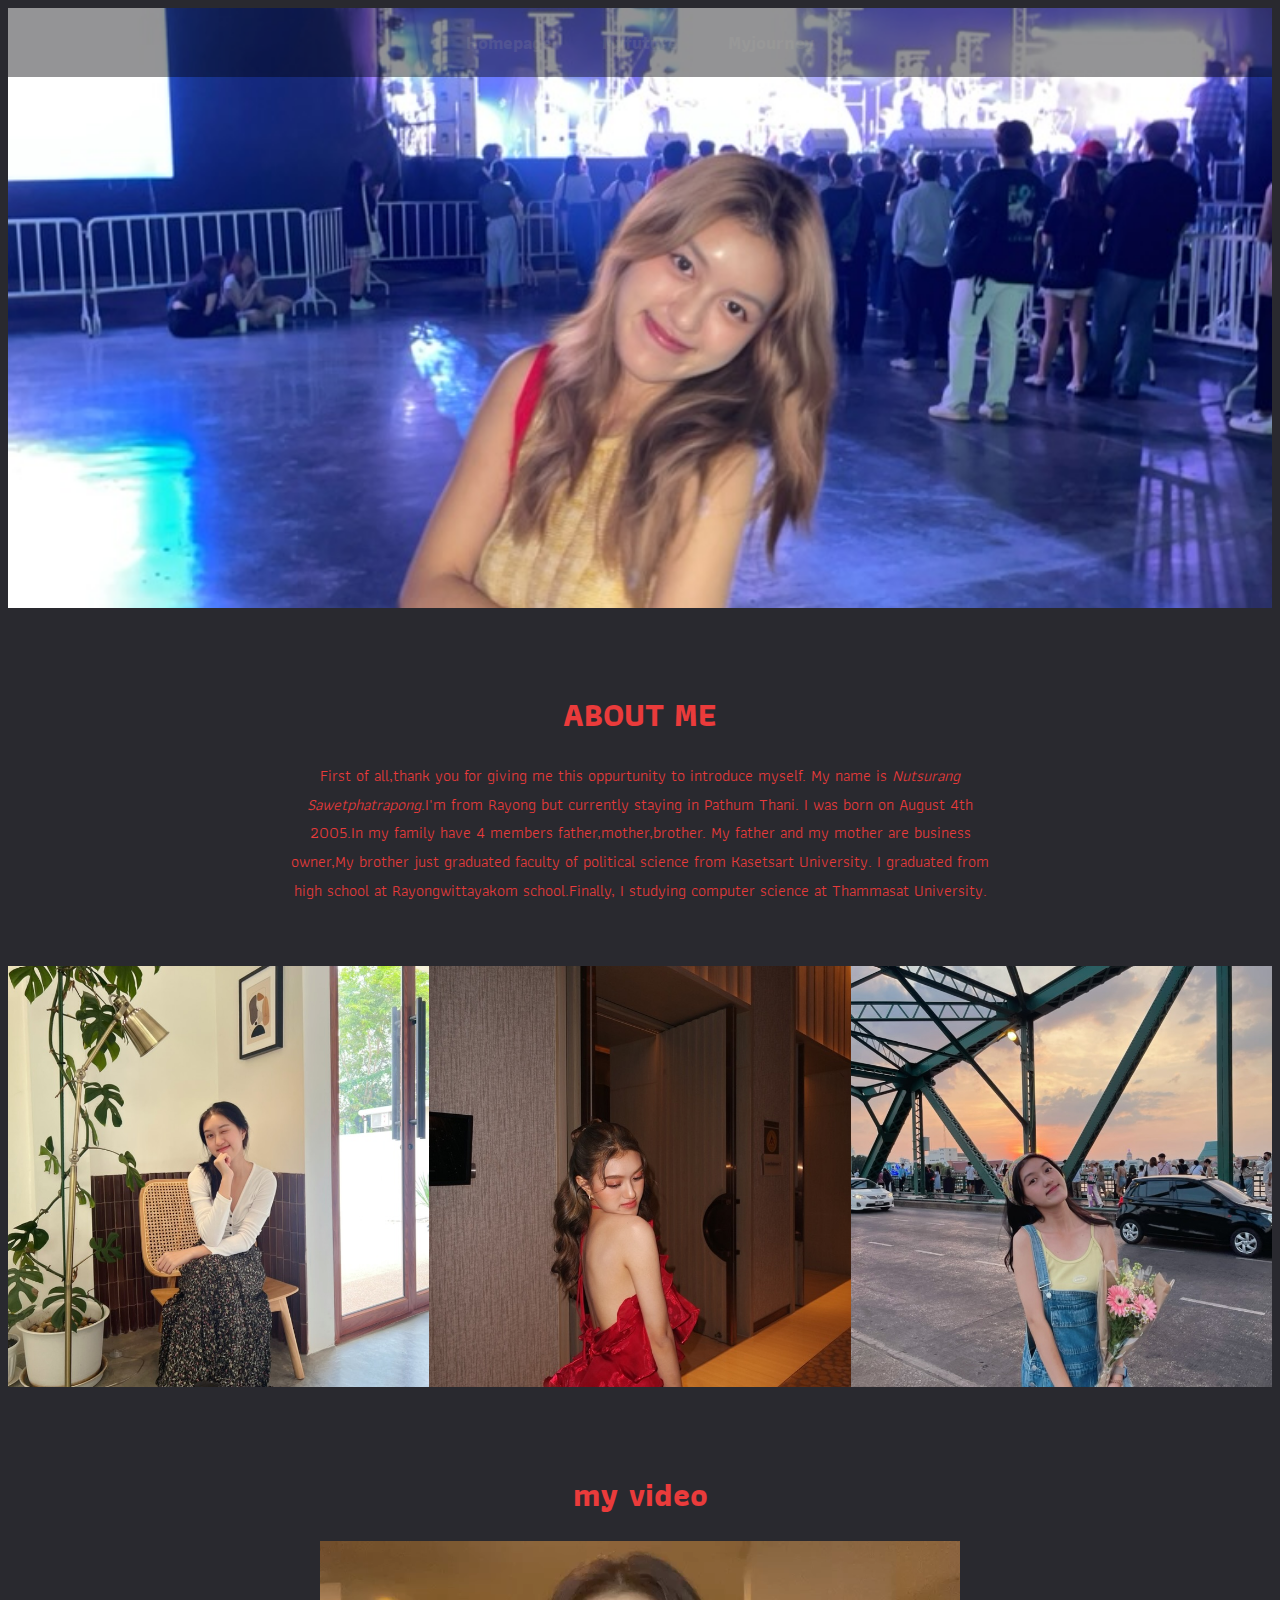
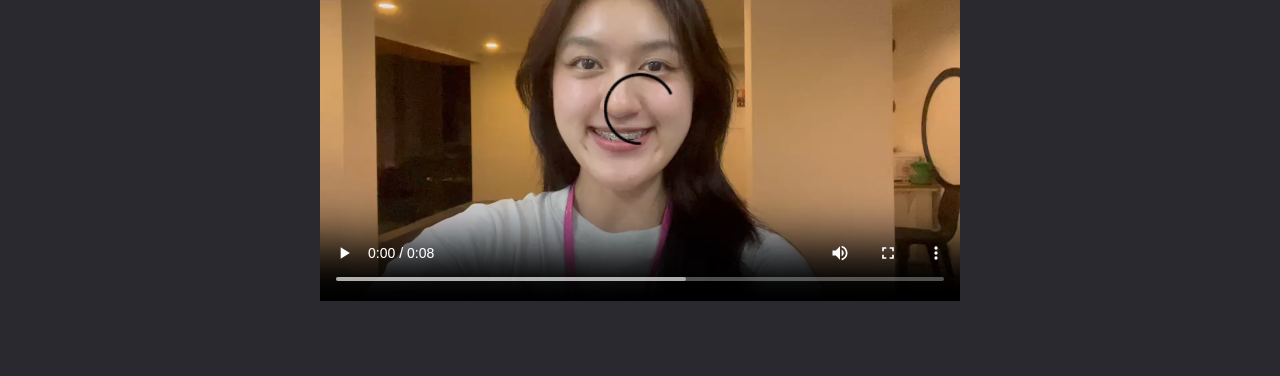
<file: index.html>
<!DOCTYPE html>
<html>

<head>
    <meta charset="utf-8">
    <meta http-equiv="X-UA-Compatible" content="IE=edge">
    <title>My CSTU Story</title>
    <meta name="description" content="">
    <meta name="viewport" content="width=device-width, initial-scale=1">
    <link rel="stylesheet" href="./mystyle.css">
    <link href="link rel=" preconnect href="https://fonts.googleapis.com">
    <link rel="preconnect" href="https://fonts.gstatic.com" crossorigin>
    <link href="https://fonts.googleapis.com/css2?family=Athiti:wght@200;300;400;500;600;700&display=swap"
        rel="stylesheet">
</head>
<body class="Homepage">
    <header id="header1" class="header1">
        <nav>
            <ul>
                <li><a href="index.html">Homepage</a></li>
                <li><a href="myfuture.html">Myfuture</a></li>
                <li><a href="myjourney.html">Myjourney</a></li>
            </ul>
        </nav>
    </header>
    <section id="content1" class="content">
        <h1>ABOUT ME</h1>
        <p> First of all,thank you for giving me this oppurtunity to introduce myself.
            My name is <i> Nutsurang Sawetphatrapong</i>.I'm from Rayong but currently staying in Pathum Thani.
            I was born on August 4th 2005.In my family have 4 members father,mother,brother.
            My father and my mother are business owner,My brother just graduated faculty of political science from
            Kasetsart University.
            I graduated from high school at Rayongwittayakom school.Finally, I studying computer science at Thammasat
            University.
        </p>
    </section>
    <section id="class" class="photos-display">
        <div class="photo-display">
            <img src="./resources/mypic3.jpeg">
        </div>
        <div class="photo-display">
            <img src="./resources/mypic4.jpeg">
        </div>
        <div class="photo-display">
            <img src="./resources/mypic2.jpeg">
        </div>
    </section>
    <section id="presentation" class="content">
        <h1>my video</h1>
        <video controls>
            <source src="./resources/myvdo.mp4" type="video/mp4">
        </video>
    </section>
    <script src="" async defer></script>
</body>

</html>
</file>
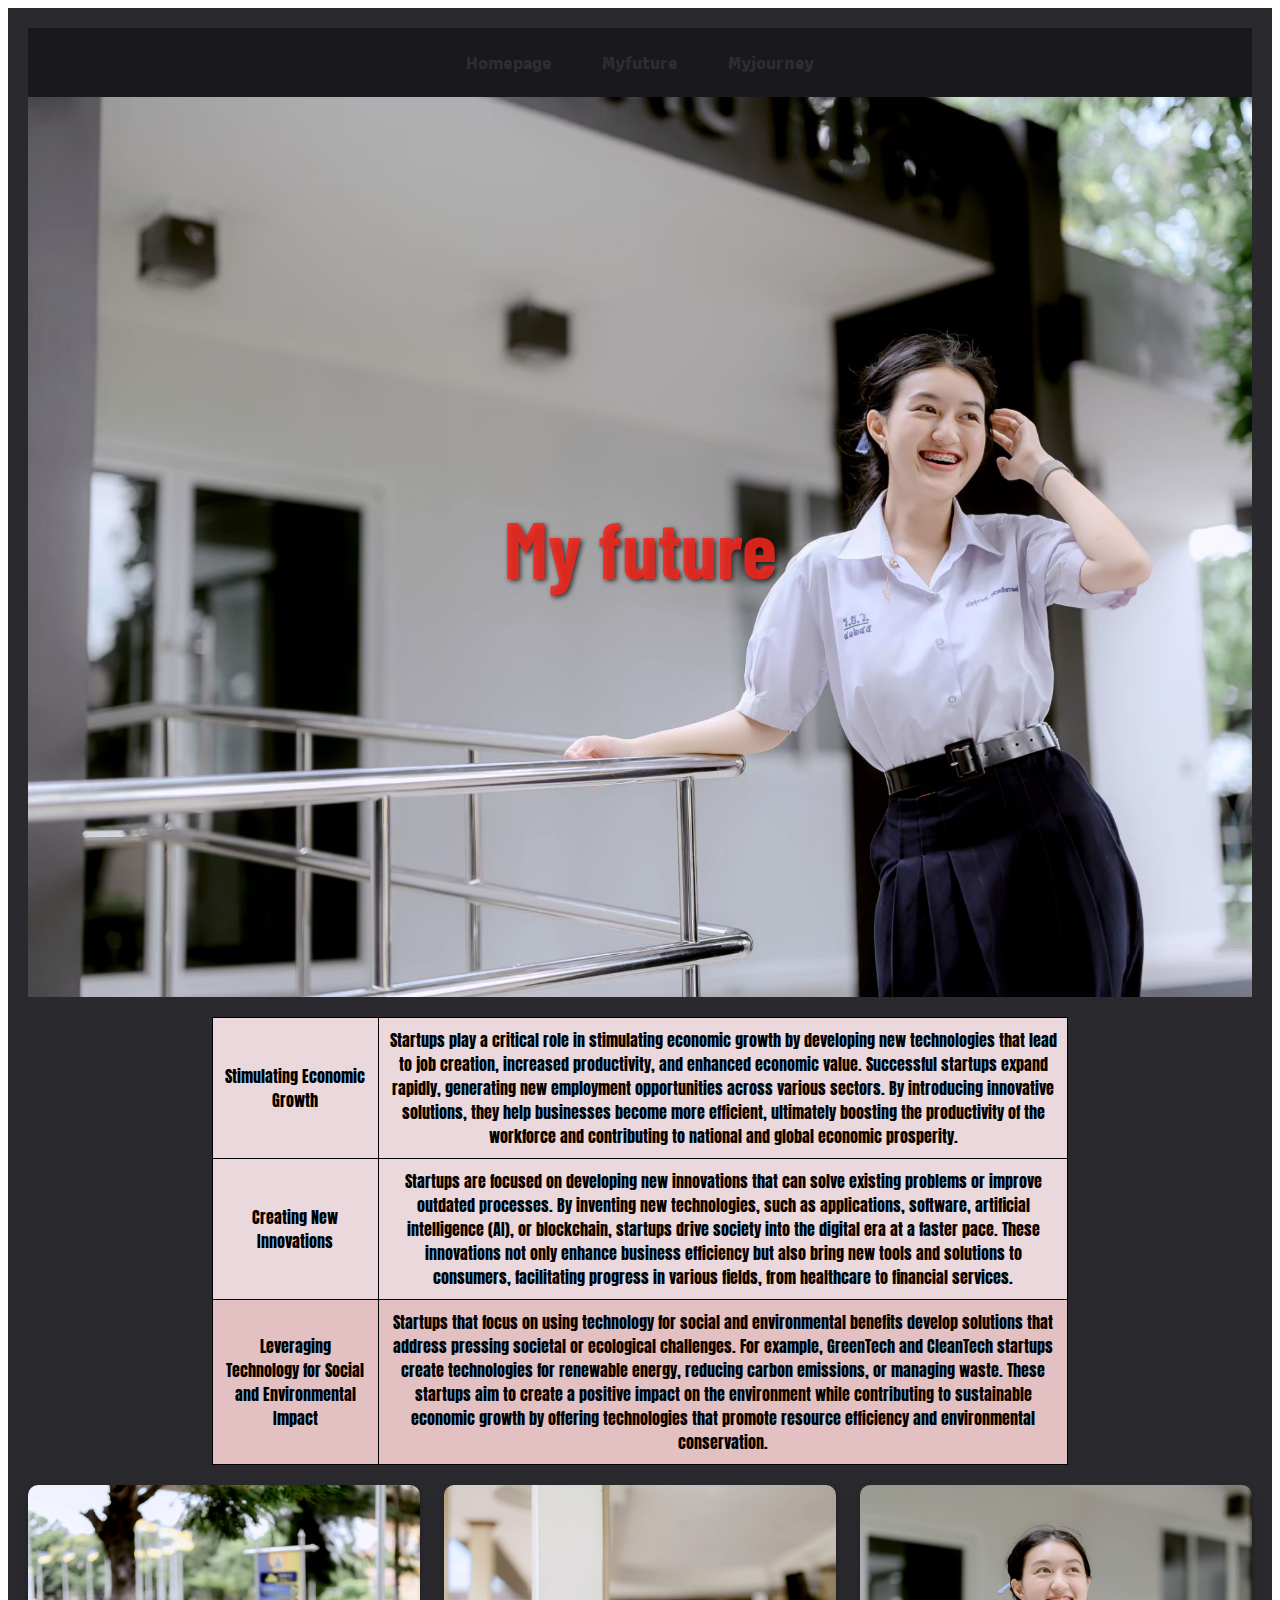
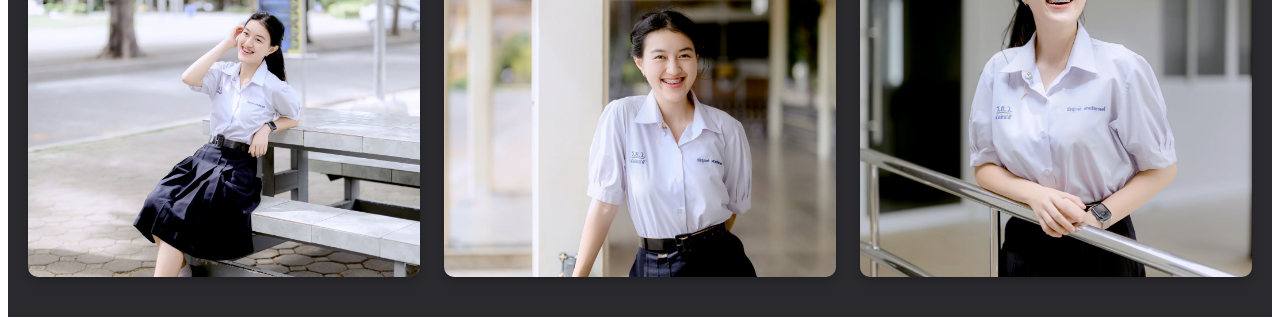
<file: myfuture.html>
<!DOCTYPE html>
<html>

<head>
    <meta charset="utf-8">
    <meta http-equiv="X-UA-Compatible" content="IE=edge">
    <title>My future</title>
    <meta name="description" content="">
    <meta name="viewport" content="width=device-width, initial-scale=1">
    <link rel="stylesheet" href="mystyle.css">
</head>
<body></body>
    <header id="header3" class="header3">
        <nav>
            <ul>
                <li><a href="index.html">Homepage</a></li>
                <li><a href="myfuture.html">Myfuture</a></li>
                <li><a href="myjourney.html">Myjourney</a></li>
            </ul>
        </nav>
        <div class="background-container">
            <div class="text-center">
                <h1>My future</h1>
            </div>
        </div>
        <table>
            <thead>
                <tr>
                    <td>Stimulating Economic Growth</td >
                    <td>Startups play a critical role in stimulating economic growth by developing new technologies
                        that lead to job creation, increased productivity, and enhanced economic value. Successful
                        startups expand rapidly, generating new employment opportunities across various sectors.
                        By introducing innovative solutions, they help businesses become more efficient, ultimately
                        boosting
                        the productivity of the workforce and contributing to national and global economic
                        prosperity.</td>
                </tr>
            </thead>
            <tbody>
                <tr>
                    <td>Creating New Innovations</td>
                    <td>Startups are focused on developing new innovations that can solve existing problems or
                        improve
                        outdated processes. By inventing new technologies, such as applications, software,
                        artificial intelligence (AI),
                        or blockchain, startups drive society into the digital era at a faster pace. These
                        innovations not only enhance business efficiency
                        but also bring new tools and solutions to consumers, facilitating progress in various
                        fields, from healthcare to financial services.</td>
                </tr>
                <tr>
                    <td>
                        Leveraging Technology for Social and Environmental Impact
                    </td>
                    <td>Startups that focus on using technology for social and environmental benefits develop
                        solutions
                        that address pressing societal or ecological challenges. For example, GreenTech and
                        CleanTech startups
                        create technologies for renewable energy, reducing carbon emissions, or managing waste.
                        These startups aim
                        to create a positive impact on the environment while contributing to sustainable economic
                        growth by offering technologies
                        that promote resource efficiency and environmental conservation.</td>
                </tr>
            </tbody>
        </table>
        <main>
            <section class="img-future">
                <img src="resources/mypic7.jpeg">
                <img src="resources/mypic9.jpeg">
                <img src="resources/mypic8.jpeg">
            </section>
        </main>
</body>
</html>
</file>
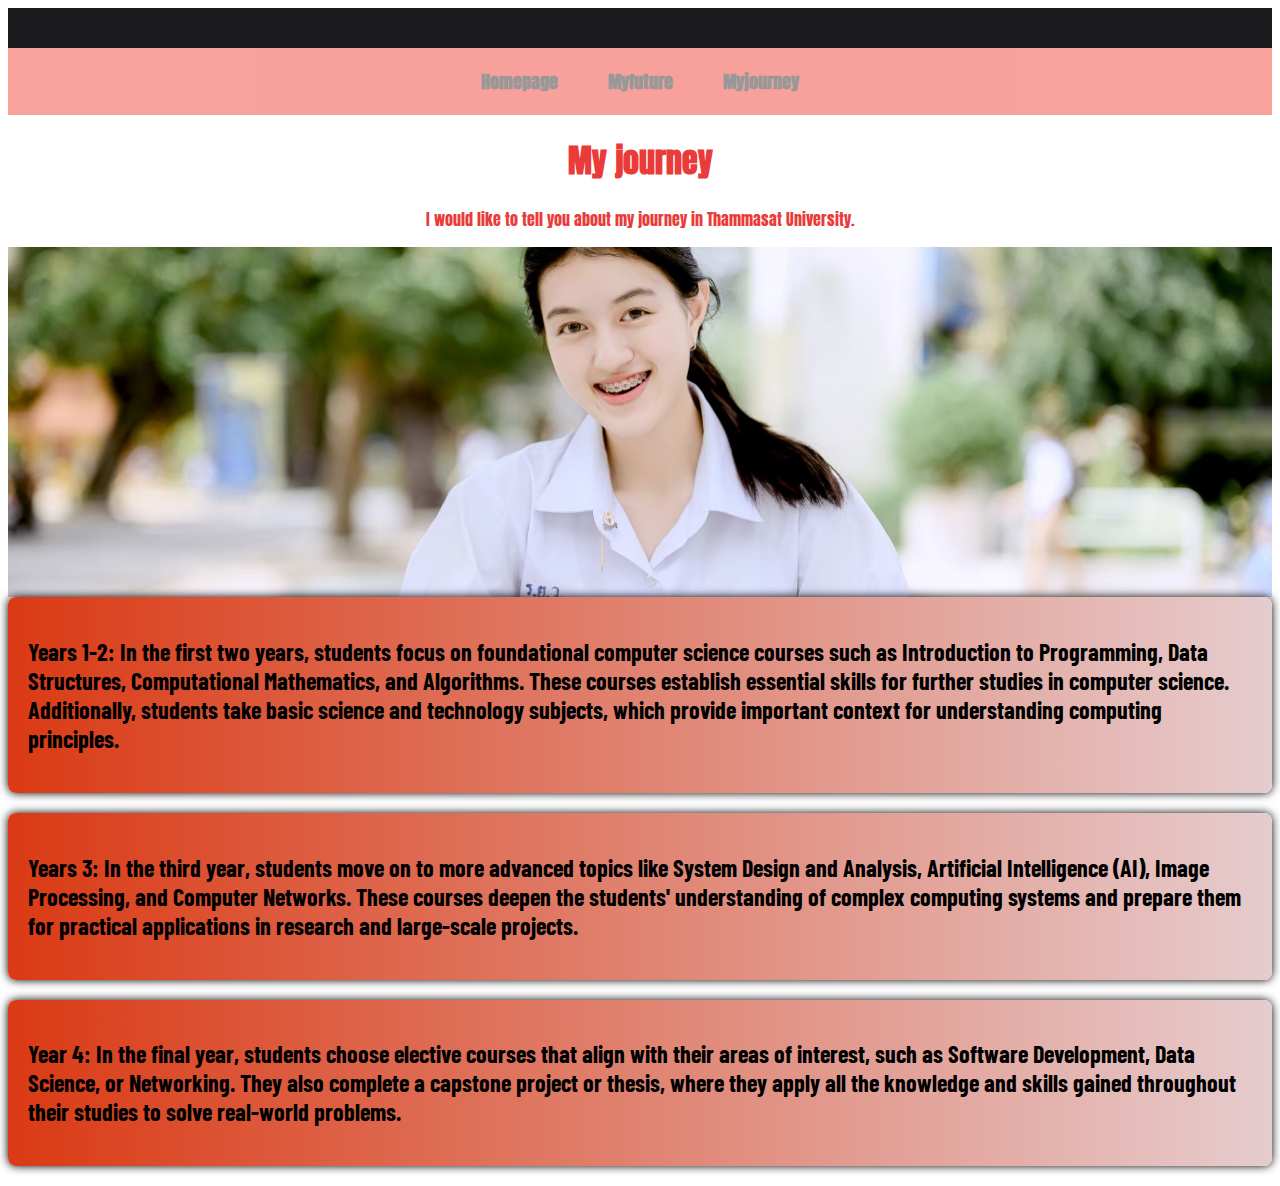
<file: myjourney.html>
<!DOCTYPE html>
<html>

<head>
    <meta charset="utf-8">
    <meta http-equiv="X-UA-Compatible" content="IE=edge">
    <title>My journey</title>
    <meta name="description" content="">
    <meta name="viewport" content="width=device-width, initial-scale=1">
    <link rel="preconnect" href="https://fonts.googleapis.com">
    <link rel="preconnect" href="https://fonts.gstatic.com" crossorigin>
    <link href="https://fonts.googleapis.com/css2?family=Anton&display=swap" rel="stylesheet">
    <link rel="stylesheet" href="mystyle.css">
</head>

<body>
    <header id="header2" class="header2"></header>
    <nav id="navjy">
        <ul>
            <li><a href="index.html">Homepage</a></li>
            <li><a href="myfuture.html">Myfuture</a></li>
            <li><a href="myjourney.html">Myjourney</a></li>
        </ul>
    </nav>
    <div id="jy">
        <h1>My journey</h1>
        <p>I would like to tell you about my journey in Thammasat University.</p>
    </div>
    <div class="parallax"
        style="background-image: url('resources/mypic5.jpeg'); height: 350px; background-attachment: fixed; background-size: contain; background-position: center; background-repeat: no-repeat;">
    </div>
    <main>
        <section id="journey" class="journey1-2">
            <h2>Years 1-2:
                In the first two years, students focus on foundational computer science courses such as Introduction to
                Programming, Data Structures, Computational Mathematics, and Algorithms. These courses establish
                essential skills for further studies in computer science. Additionally, students take basic science and
                technology subjects, which provide important context for understanding computing principles.
            </h2>
        </section>
        <section id="journey" class="journey3">
            <h2>Years 3:
                In the third year, students move on to more advanced topics like System Design and Analysis, Artificial
                Intelligence (AI), Image Processing, and Computer Networks. These courses deepen the students'
                understanding of complex computing systems and prepare them for practical applications in research and
                large-scale projects.
            </h2>
        </section>
        <section id="journey" class="journey4">
            <h2> Year 4:
                In the final year, students choose elective courses that align with their areas of interest, such as
                Software Development, Data Science, or Networking. They also complete a capstone project or thesis,
                where they apply all the knowledge and skills gained throughout their studies to solve real-world
                problems.
            </h2>
        </section>
    </main>
    </header>
</body>

</html>
</file>
<file: mystyle.css>
@import url(https://fonts.googleapis.com/css2?family=Anton&display=swap);
@import url(https://fonts.googleapis.com/css2?family=Athiti:wght@200;300;400;500;600;700&display=swap);
@import url(https://fonts.googleapis.com/css2?family=Anton&family=Barlow+Condensed:ital,wght@0,100;0,200;0,300;0,400;0,500;0,600;0,700;0,800;0,900;1,100;1,200;1,300;1,400;1,500;1,600;1,700;1,800;1,900&family=PT+Serif:ital,wght@0,400;0,700;1,400;1,700&display=swap);

.Homepage {
    background-color: rgba(2, 2, 9, 0.846);
}

.header1 {
    background: url(./resources/mypic1.jpeg) no-repeat center/cover;
    height: 600px;
    position: relative;
}

nav {
    background-color: rgba(2, 2, 8, 0.846);
    opacity: 50%;
    padding: 20px;
    width: auto;
    text-align: center;
    font-family: Athiti;
}

nav ul {
    list-style: none;
    display: flex;
}

nav ul li {
    margin-right: 20px;
}

nav ul li a {
    text-decoration: none;
    color: rgb(248, 242, 242);
    font-size: 22px;
    font-weight: bold;
}

.content {
    padding: 60px 20px;
    text-align: center;
    font-family: Athiti;
    color: rgb(234, 59, 59);
}

.content p {
    max-width: 700px;
    margin: 0 auto;
    line-height: 1.8;
}

.photos-display {
    display: flex;
    flex-direction: row;
    max-width: 100vw;
    width: 100%;
    height: auto;
}

.photo-display {
    display: flex;
    flex: 1;
}

.photo-display img {
    height: auto;
    width: 100%;
    aspect-ratio: 1/1;
    object-fit: cover;
}

.content video {
    max-width: 50vw;
    height: auto;
    width: auto;
}

.header2 {
    background-color: rgba(2, 2, 6, 0.905);
    padding: 20px;
    text-align: center;
}
#jy {
    color: rgb(234, 59, 59);
    font-family: Anton;
    text-align: center;
}
#navjy {
    background-color: #f1281edf;
    opacity: 50%;
    padding: 20px;
    width: auto;
    text-align: center;
    font-family: Anton;
}

.journey1-2 {
    background: linear-gradient(to right, #da3a14, #e6ccce);
    border-radius: 8px;
    box-shadow: 0 0 10px rgba(0, 0, 0, 1);
    margin-bottom: 20px;
    padding: 20px;
    font-family: Barlow Condensed;
}
.journey3 {
    background: linear-gradient(to right, #da3a14, #e6ccce);
    border-radius: 8px;
    box-shadow: 0 0 10px rgba(0, 0, 0, 1);
    margin-bottom: 20px;
    padding: 20px;
    font-family: Barlow Condensed;
}
.journey4 {
    background: linear-gradient(to right, #da3a14, #e6ccce);
    border-radius: 8px;
    box-shadow: 0 0 10px rgba(0, 0, 0, 1);
    margin-bottom: 20px;
    padding: 20px;
    font-family: Barlow Condensed;
}
.header3 {
    background-color: rgba(2, 2, 8, 0.846);
    padding: 20px;
    width: auto;
    text-align: center;
    font-family: Anton;
}
.background-container {
    background-image: url('resources/mypic6.jpeg');
    background-size: cover;
    background-position: center center;
    height: 100vh;
    display: flex;
    justify-content: center;
    align-items: center;
    text-align: center;
}
.text-center h1 {
    position: static;
    font-family: Barlow Condensed;
    font-size: 5em;
    color: #f1281edf;
    text-shadow: 2px 2px 05px rgba(0, 0, 0, 0.7);
}

table {
    width: 70%;
    border-collapse: collapse;
    margin: 20px auto;
}
th,td {
    border: 1px solid black;
    padding: 10px;
    text-align: center;
}
th {
    background-color: #f0f2f7;
}

tr:nth-child(even) td {
    background-color: #e3c1c2;
}

tr:nth-child(odd) td {
    background-color: #ead8dd;
}
.img-future {
    display: flex;
    justify-content: space-between;
    margin: 20px auto;
    max-width: 100vw;
}
.img-future img {
    width: 32%;
    height: auto;
    border-radius: 10px;
    box-shadow: 0px 4px 10px rgba(0, 0, 0, 0.2);
    transition: transform 0.3s ease;
    aspect-ratio: 1/1;
    object-fit: cover;
}
@media screen and (max-width: 768px) {
    nav ul {
        flex-direction: column; 
        align-items: center; 
    }
    nav ul li {
        margin: 10px 0; 
    }
    nav ul li a {
        font-size: 16px; 
        padding: 8px 12px;
    }
}
nav ul {
    list-style-type: none;
    margin: 0;
    padding: 0;
    display: flex; 
    justify-content: center; 
}
nav ul li {
    margin-right: 20px;
}
nav ul li:last-child {
    margin-right: 0; 
}
nav ul li a {
    text-decoration: none;
    color: #333;
    padding: 10px 15px;
    font-size: 18px;
    transition: color 0.3s ease;
}
nav ul li a:hover {
    color: #e06987; 
}
@media screen and (max-width: 480px) {
    nav ul li a {
        font-size: 14px; 
        padding: 6px 10px;
    }
}
</file>
